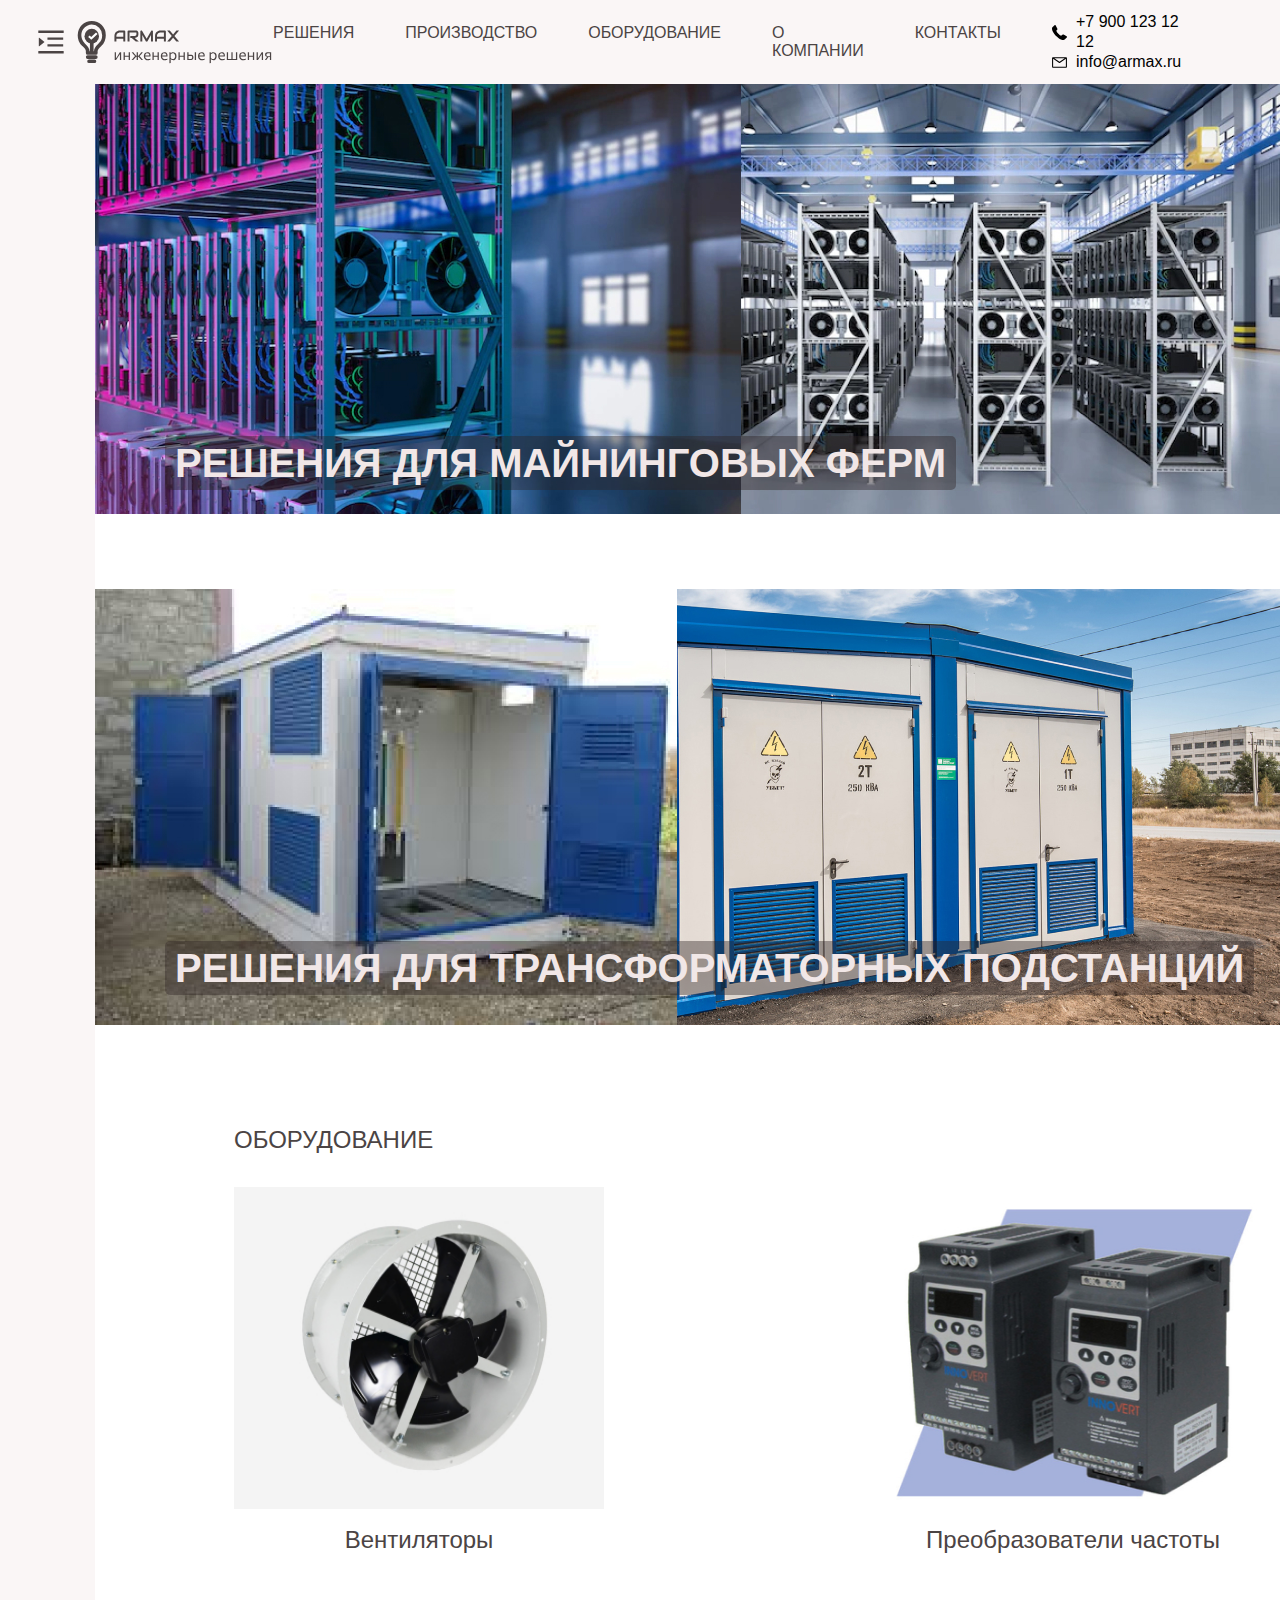
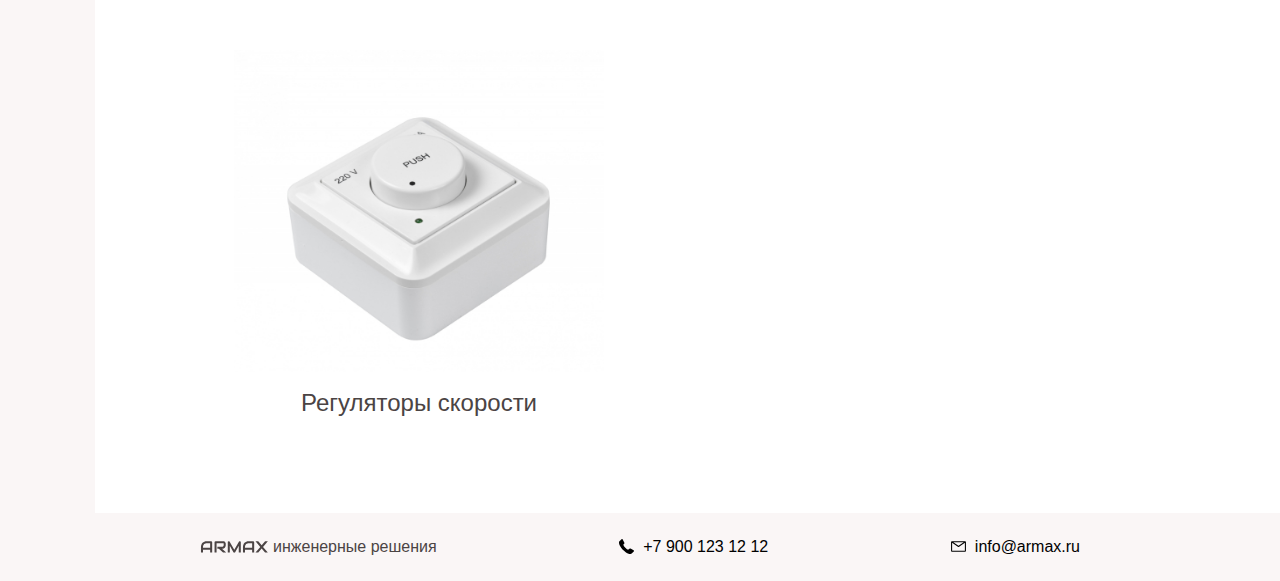
<file: app/index.html>
<!DOCTYPE html>
<html lang="en">

<head>
    <meta charset="UTF-8">
    <meta name="viewport" content="width=device-width, initial-scale=1.0">
    <title>Document</title>
    <link rel="stylesheet" href="https://fonts.google.com/share?selection.family=Commissioner:wght@400;700">
    <link rel="stylesheet" href="css/style.min.css">
</head>

<body>
    <div class="wrapper">
        <header class="header">
            <div class="container">
                <div class="side-menu side-menu--close">
                    <a class="side-menu__close" href="">
                        <img src="images/close.svg" alt="">
                    </a>
                    <div class="side-menu__content">
                        <div class="side-menu__column">
                            <h4>Решения</h4>
                            <ul class="side-menu__list">
                                <li class="side-menu__item">
                                    <a class="side-menu__link" href="solution.html">Для майнинговых ферм</a>
                                </li>
                                <li class="side-menu__item">
                                    <a class="side-menu__link" href="#!">Для трансформаторных подстанций</a>
                                </li>
                            </ul>
                        </div>
                        <div class="side-menu__column">
                            <h4>Оборудование</h4>
                            <ul class="side-menu__list">
                                <li class="side-menu__item">
                                    <h5>Вентиляторы</h5>
                                    <ul class="side-menu__list">
                                        <li class="side-menu__item">
                                            <a class="side-menu__link" href="#!">Осевые</a>
                                        </li>
                                        <li class="side-menu__item">
                                            <a class="side-menu__link" href="#!">Канальные</a>
                                        </li>
                                    </ul>
                                </li>
                                <li class="side-menu__item">
                                    <h5>Автоматика</h5>
                                    <ul class="side-menu__list">
                                        <li class="side-menu__item">
                                            <a class="side-menu__link" href="#!">Преобразователи частоты</a>
                                        </li>
                                        <li class="side-menu__item">
                                            <a class="side-menu__link" href="#!">Регуляторы скорости</a>
                                        </li>
                                        <li class="side-menu__item">
                                            <a class="side-menu__link" href="#!">Регуляторы температуры</a>
                                        </li>
                                        <li class="side-menu__item">
                                            <a class="side-menu__link" href="#!">Щиты управления</a>
                                        </li>
                                        <li class="side-menu__item">
                                            <a class="side-menu__link" href="#!">Электроприводы</a>
                                        </li>
                                    </ul>
                                </li>
                            </ul>
                        </div>
                        <div class="side-menu__column">
                            <h4>Производство</h4>
                            <ul class="side-menu__list">
                                <li class="side-menu__item">
                                    <a class="side-menu__link" href="#!">Воздушные клапаны</a>
                                </li>
                                <li class="side-menu__item">
                                    <a class="side-menu__link" href="#!">Воздухораспределители</a>
                                </li>
                                <li class="side-menu__item">
                                    <a class="side-menu__link" href="#!">Шумоглушители</a>
                                </li>
                                <li class="side-menu__item">
                                    <a class="side-menu__link" href="#!">Фильтры</a>
                                </li>
                            </ul>
                        </div>
                    </div>
                </div>
                <div class="header__inner">
                    <button class="header__burger">
                        <img src="images/Burger.svg" alt="icon menu">
                    </button>
                    <a class="header__logo" href="index.html"><img src="images/Logotip.svg" alt=""></a>
                    <nav class="menu">
                        <ul class="menu__list">
                            <li class="menu__item">
                                <a class="menu__link" href="solution.html">РЕШЕНИЯ</a>
                            </li>
                            <li class="menu__item">
                                <a class="menu__link" href="#!">ПРОИЗВОДСТВО</a>
                            </li>
                            <li class="menu__item">
                                <a class="menu__link" href="#!">ОБОРУДОВАНИЕ</a>
                            </li>
                            <li class="menu__item">
                                <a class="menu__link" href="#!">О КОМПАНИИ</a>
                            </li>
                            <li class="menu__item">
                                <a class="menu__link" href="#!">КОНТАКТЫ</a>
                            </li>
                        </ul>
                    </nav>
                    <div class="header__contacts">
                        <a class="phone" href="tel:+79001231212">+7 900 123 12 12</a>
                        <a class="email" href="mailto:info@armax.ru">info@armax.ru</a>
                    </div>
                </div>
            </div>

        </header>

        <main class="main">
            <div class="container">
                <div class="main__inner">
                    <section class="hero">
                        <div class="hero__top">
                            <a class="hero__title" href="solution.html">РЕШЕНИЯ ДЛЯ МАЙНИНГОВЫХ ФЕРМ</a>
                        </div>
                        <div class="hero__bottom">
                            <a class="hero__title" href="#!">РЕШЕНИЯ ДЛЯ ТРАНСФОРМАТОРНЫХ ПОДСТАНЦИЙ</a>
                        </div>
                    </section>
                    <section class="equipment">
                        <h2 class="equipment__title title">ОБОРУДОВАНИЕ</h2>
                        <div class="equipment__galery">
                            <div class="equipment__card">
                                <img class="card__img" src="images/img-card1.jpg" alt="">
                                <a class="card__link" href="#!">Вентиляторы</a>
                            </div>
                            <div class="equipment__card">
                                <img class="card__img" src="images/img-card2.jpg" alt="">
                                <a class="card__link" href="#!">Преобразователи частоты</a>
                            </div>
                            <div class="equipment__card">
                                <img class="card__img" src="images/img-card3.jpg" alt="">
                                <a class="card__link" href="#!">Регуляторы скорости</a>
                            </div>
                        </div>
                    </section>
                </div>
            </div>
        </main>
        <footer class="footer">
            <div class="container">
                <div class="footer__inner">
                    <ul class="footer__menu">
                        <li class="footer-menu__item">
                            <a class="footer__logo" href="index.html"><img src="images/ARMAX.svg"
                                    alt=""><span>инженерные решения</span></a>
                        </li>
                        <li class="footer-menu__item">
                            <a class="phone" href="tel:+79001231212">+7 900 123 12 12</a>
                        </li>
                        <li class="footer-menu__item">
                            <a class="email" href="mailto:info@armax.ru">info@armax.ru</a>
                        </li>
                    </ul>
                </div>
            </div>
        </footer>
    </div>
    <div class="popup"></div>



    <script src="js/main.min.js"></script>
</body>

</html>
</file>
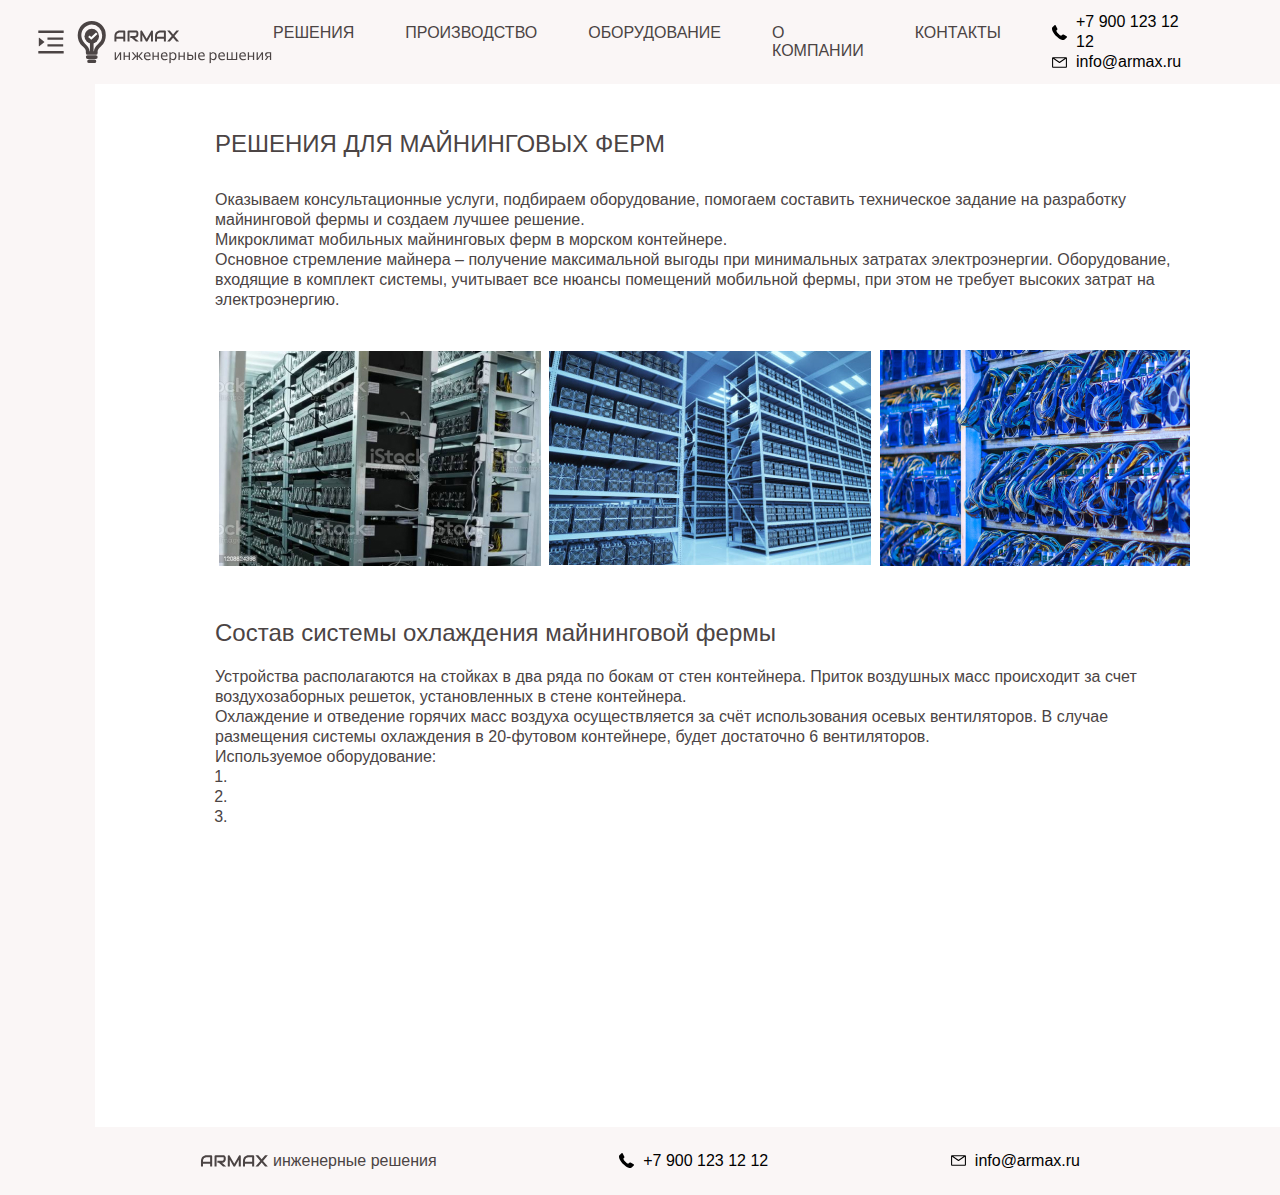
<file: app/solution.html>
<!DOCTYPE html>
<html lang="en">

<head>
    <meta charset="UTF-8">
    <meta name="viewport" content="width=device-width, initial-scale=1.0">
    <title>Document</title>
    <link rel="stylesheet" href="https://fonts.google.com/share?selection.family=Commissioner:wght@400;700">
    <link rel="stylesheet" href="css/style.min.css">
</head>

<body>
    <div class="wrapper">
        <header class="header">
            <div class="container">
                <div class="side-menu side-menu--close">
                    <a class="side-menu__close" href="">
                        <img src="images/close.svg" alt="">
                    </a>
                    <div class="side-menu__content">
                        <div class="side-menu__column">
                            <h4>Решения</h4>
                            <ul class="side-menu__list">
                                <li class="side-menu__item">
                                    <a class="side-menu__link" href="#!">Для майнинговых ферм</a>
                                </li>
                                <li class="side-menu__item">
                                    <a class="side-menu__link" href="#!">Для трансформаторных подстанций</a>
                                </li>
                            </ul>
                        </div>
                        <div class="side-menu__column">
                            <h4>Оборудование</h4>
                            <ul class="side-menu__list">
                                <li class="side-menu__item">
                                    <h5>Вентиляторы</h5>
                                    <ul class="side-menu__list">
                                        <li class="side-menu__item">
                                            <a class="side-menu__link" href="#!">Осевые</a>
                                        </li>
                                        <li class="side-menu__item">
                                            <a class="side-menu__link" href="#!">Канальные</a>
                                        </li>
                                    </ul>
                                </li>
                                <li class="side-menu__item">
                                    <h5>Автоматика</h5>
                                    <ul class="side-menu__list">
                                        <li class="side-menu__item">
                                            <a class="side-menu__link" href="#!">Преобразователи частоты</a>
                                        </li>
                                        <li class="side-menu__item">
                                            <a class="side-menu__link" href="#!">Регуляторы скорости</a>
                                        </li>
                                        <li class="side-menu__item">
                                            <a class="side-menu__link" href="#!">Регуляторы температуры</a>
                                        </li>
                                        <li class="side-menu__item">
                                            <a class="side-menu__link" href="#!">Щиты управления</a>
                                        </li>
                                        <li class="side-menu__item">
                                            <a class="side-menu__link" href="#!">Электроприводы</a>
                                        </li>
                                    </ul>
                                </li>
                            </ul>
                        </div>
                        <div class="side-menu__column">
                            <h4>Производство</h4>
                            <ul class="side-menu__list">
                                <li class="side-menu__item">
                                    <a class="side-menu__link" href="#!">Воздушные клапаны</a>
                                </li>
                                <li class="side-menu__item">
                                    <a class="side-menu__link" href="#!">Воздухораспределители</a>
                                </li>
                                <li class="side-menu__item">
                                    <a class="side-menu__link" href="#!">Шумоглушители</a>
                                </li>
                                <li class="side-menu__item">
                                    <a class="side-menu__link" href="#!">Фильтры</a>
                                </li>
                            </ul>
                        </div>
                    </div>
                </div>
                <div class="header__inner">
                    <button class="header__burger">
                        <img src="images/Burger.svg" alt="icon menu">
                    </button>
                    <a class="header__logo" href="index.html"><img src="images/Logotip.svg" alt=""></a>
                    <nav class="menu">
                        <ul class="menu__list">
                            <li class="menu__item">
                                <a class="menu__link" href="#!">РЕШЕНИЯ</a>
                            </li>
                            <li class="menu__item">
                                <a class="menu__link" href="#!">ПРОИЗВОДСТВО</a>
                            </li>
                            <li class="menu__item">
                                <a class="menu__link" href="#!">ОБОРУДОВАНИЕ</a>
                            </li>
                            <li class="menu__item">
                                <a class="menu__link" href="#!">О КОМПАНИИ</a>
                            </li>
                            <li class="menu__item">
                                <a class="menu__link" href="#!">КОНТАКТЫ</a>
                            </li>
                        </ul>
                    </nav>
                    <div class="header__contacts">
                        <a class="phone" href="tel:+79001231212">+7 900 123 12 12</a>
                        <a class="email" href="mailto:info@armax.ru">info@armax.ru</a>
                    </div>
                </div>
            </div>

        </header>

        <main class="main">
            <div class="container">
                <div class="main__inner">
                    <section class="solution">
                        <h2 class="solution__title title">РЕШЕНИЯ ДЛЯ МАЙНИНГОВЫХ ФЕРМ</h2>
                        <div class="solution__promo">
                            <p>
                                Оказываем консультационные услуги, подбираем оборудование, помогаем составить
                                техническое задание на разработку
                                майнинговой фермы и создаем лучшее решение.
                            </p>
                            <p>
                                Микроклимат мобильных майнинговых ферм в морском контейнере.
                            </p>
                            <p>
                                Основное стремление майнера – получение максимальной выгоды при минимальных затратах
                                электроэнергии. Оборудование,
                                входящие в комплект системы, учитывает все нюансы помещений мобильной фермы, при этом не
                                требует высоких затрат на
                                электроэнергию.
                            </p>
                        </div>
                        <div class="solution__images">
                            <img src="images/ферма3.jpg" alt="">
                            <img src="images/ферма4.jpg" alt="">
                            <img src="images/ферма5.jpg" alt="">
                        </div>
                        <div class="colution__content content">
                            <h3 class="content__title title">Состав системы охлаждения майнинговой фермы</h3>
                            <div class="content__text">
                                <p>
                                    Устройства располагаются на стойках в два ряда по бокам от стен контейнера. Приток
                                    воздушных масс происходит за счет
                                    воздухозаборных решеток, установленных в стене контейнера.
                                </p>
                                <p>
                                    Охлаждение и отведение горячих масс воздуха осуществляется за счёт использования
                                    осевых вентиляторов. В случае
                                    размещения системы охлаждения в 20-футовом контейнере, будет достаточно 6
                                    вентиляторов.
                                </p>
                                <p>
                                    Используемое оборудование:
                                </p>
                                <ol class="content__list">
                                    <li class="content__item"></li>
                                    <li class="content__item"></li>
                                    <li class="content__item"></li>
                                </ol>
                            </div>
                        </div>
                    </section>
                </div>
            </div>
        </main>
        <footer class="footer">
            <div class="container">
                <div class="footer__inner">
                    <ul class="footer__menu">
                        <li class="footer-menu__item">
                            <a class="footer__logo" href="index.html"><img src="images/ARMAX.svg"
                                    alt=""><span>инженерные решения</span></a>
                        </li>
                        <li class="footer-menu__item">
                            <a class="phone" href="tel:+79001231212">+7 900 123 12 12</a>
                        </li>
                        <li class="footer-menu__item">
                            <a class="email" href="mailto:info@armax.ru">info@armax.ru</a>
                        </li>
                    </ul>
                </div>
            </div>
        </footer>
    </div>
    <div class="popup"></div>



    <script src="js/main.min.js"></script>
</body>

</html>
</file>
<file: app/css/style.min.css>
html,body,.menu__link{font-family:'Commissioner', sans-serif;font-weight:400}html{-webkit-box-sizing:border-box;box-sizing:border-box}*,*::after,*::before{-webkit-box-sizing:inherit;box-sizing:inherit}ul[class],ol[class]{padding:0}body,h1,h2,h3,h4,h5,h6,p,ul,ol,li,figure,figcaption,blockquote,dl,dd{margin:0}ul[class]{list-style:none}img{max-width:100%;display:block}input,button,textarea,select{font:inherit}a{text-decoration:none}.visually-hidden{position:absolute;clip:rect(0, 0, 0, 0);padding:0;border:0;height:1px;width:1px;overflow:hidden}html,body{height:100%;color:#4B4444}.wrapper{display:-webkit-box;display:-ms-flexbox;display:flex;-webkit-box-orient:vertical;-webkit-box-direction:normal;-ms-flex-direction:column;flex-direction:column;min-height:100%}.main{-webkit-box-flex:1;-ms-flex:1 0 auto;flex:1 0 auto}.footer{-webkit-box-flex:0;-ms-flex:0 0 auto;flex:0 0 auto}.container{max-width:1440px;margin:0 auto;position:relative;background:#FAF6F6}.title{font-size:24px;line-height:29px;font-weight:400;color:#4B4444}.header__inner{display:-webkit-box;display:-ms-flexbox;display:flex;-webkit-box-pack:justify;-ms-flex-pack:justify;justify-content:space-between;-webkit-box-align:center;-ms-flex-align:center;align-items:center;height:84px;background:#FAF6F6}.header__burger{width:39px;height:35px;margin-left:32px;border:none;cursor:pointer;background:transparent}.header__contacts{height:60px;display:-webkit-box;display:-ms-flexbox;display:flex;-webkit-box-orient:vertical;-webkit-box-direction:normal;-ms-flex-direction:column;flex-direction:column;-ms-flex-pack:distribute;justify-content:space-around;margin-right:84px;color:#4B4444}.menu__list{display:-webkit-box;display:-ms-flexbox;display:flex}.menu__item{padding-right:51px}.menu__link{color:#4B4444}.menu__link:hover{color:#000000}.phone{font-size:16px;line-height:20px;color:#000000;padding-left:24px;background:url(../images/phone-icon.svg) no-repeat 0% 50%}.email{font-size:16px;line-height:20px;color:#000000;padding-left:24px;background:url(../images/envelop-icon.svg) no-repeat 0% 50%}.main__inner{margin-left:95px;background:#fff}.hero{margin-bottom:100px}.hero__top{height:430px;margin-bottom:75px;padding:355px 0 27px 70px;background:url(../images/ферма1.jpg) no-repeat,url(../images/ферма2.jpg) no-repeat 100% 50%}.hero__bottom{height:436px;padding:355px 0 27px 70px;background:url(../images/Транс1.jpg) no-repeat,url(../images/Транс2.jpg) no-repeat 100% 50%}.hero__title{padding:5px 10px;border-radius:5px;font-weight:700;font-size:40px;line-height:49px;color:#F1E7E7;background:rgba(45,36,36,0.4)}.hero__title:hover{color:tomato}.equipment{margin-left:95px}.equipment__title{margin-left:44px}.equipment__galery{margin:33px 22px 0 44px;display:-webkit-box;display:-ms-flexbox;display:flex;-ms-flex-wrap:wrap;flex-wrap:wrap;-webkit-box-pack:justify;-ms-flex-pack:justify;justify-content:space-between;-webkit-box-align:center;-ms-flex-align:center;align-items:center}.equipment__card{display:-webkit-box;display:-ms-flexbox;display:flex;-webkit-box-orient:vertical;-webkit-box-direction:normal;-ms-flex-direction:column;flex-direction:column;-webkit-box-align:center;-ms-flex-align:center;align-items:center}.card__img{width:370px;height:322px;margin-bottom:16px}.card__link{margin-bottom:96px;color:#4B4444;font-size:24px;line-height:29px}.card__link:hover{color:#000000;font-weight:700}.footer__inner{padding:0 200px;background:#FAF6F6}.footer__menu{height:68px;display:-webkit-box;display:-ms-flexbox;display:flex;-webkit-box-pack:justify;-ms-flex-pack:justify;justify-content:space-between;-webkit-box-align:center;-ms-flex-align:center;align-items:center}.footer__logo{display:-webkit-box;display:-ms-flexbox;display:flex;font-size:16px;line-height:20px;color:#4B4444}.footer__logo img{margin-right:5px}.side-menu{position:absolute;left:61px;top:31px;max-width:901px;width:100%;min-height:557px;background-color:#fff;border-radius:5px;padding-top:20px;padding-bottom:10px;z-index:5;-webkit-box-shadow:-2px 3px 17px 0px #000;box-shadow:-2px 3px 17px 0px #000;-webkit-transition:all 0.5s;-o-transition:all 0.5s;transition:all 0.5s}.side-menu.side-menu--close{-webkit-transform:translateX(-300%);-ms-transform:translateX(-300%);transform:translateX(-300%)}.side-menu__close{position:absolute;top:10px;right:12px;background-color:transparent;border:none;padding:0;cursor:pointer}.side-menu__content{margin-top:51px;margin-left:26px;display:-webkit-box;display:-ms-flexbox;display:flex}.side-menu__column{max-width:220px;margin-right:26px}.side-menu__list{margin-left:20px}.side-menu h4{font-size:16px;line-height:20px;margin-bottom:14px}.side-menu h5{font-size:14px;line-height:17px;font-weight:normal;margin-bottom:14px}.side-menu__item{margin-bottom:14px}.side-menu__link{color:#4B4444;font-size:14px;line-height:17px}.side-menu__link:hover{color:#000}.solution{margin:0px 86px 0 120px;padding-top:45px;padding-bottom:250px}.solution__title{margin-bottom:32px}.solution__promo{font-size:16px;line-height:20px;color:#4B4444;margin-bottom:40px}.solution__images{display:-webkit-box;display:-ms-flexbox;display:flex;-ms-flex-pack:distribute;justify-content:space-around;-webkit-box-align:center;-ms-flex-align:center;align-items:center;-ms-flex-wrap:wrap;flex-wrap:wrap;margin-bottom:52px}.content__title{font-size:24px;line-height:29px;margin-bottom:20px}.content__text{font-size:16px;line-height:20px;color:#4B4444;margin-bottom:50px}.content__list{margin-left:17px}
</file>
